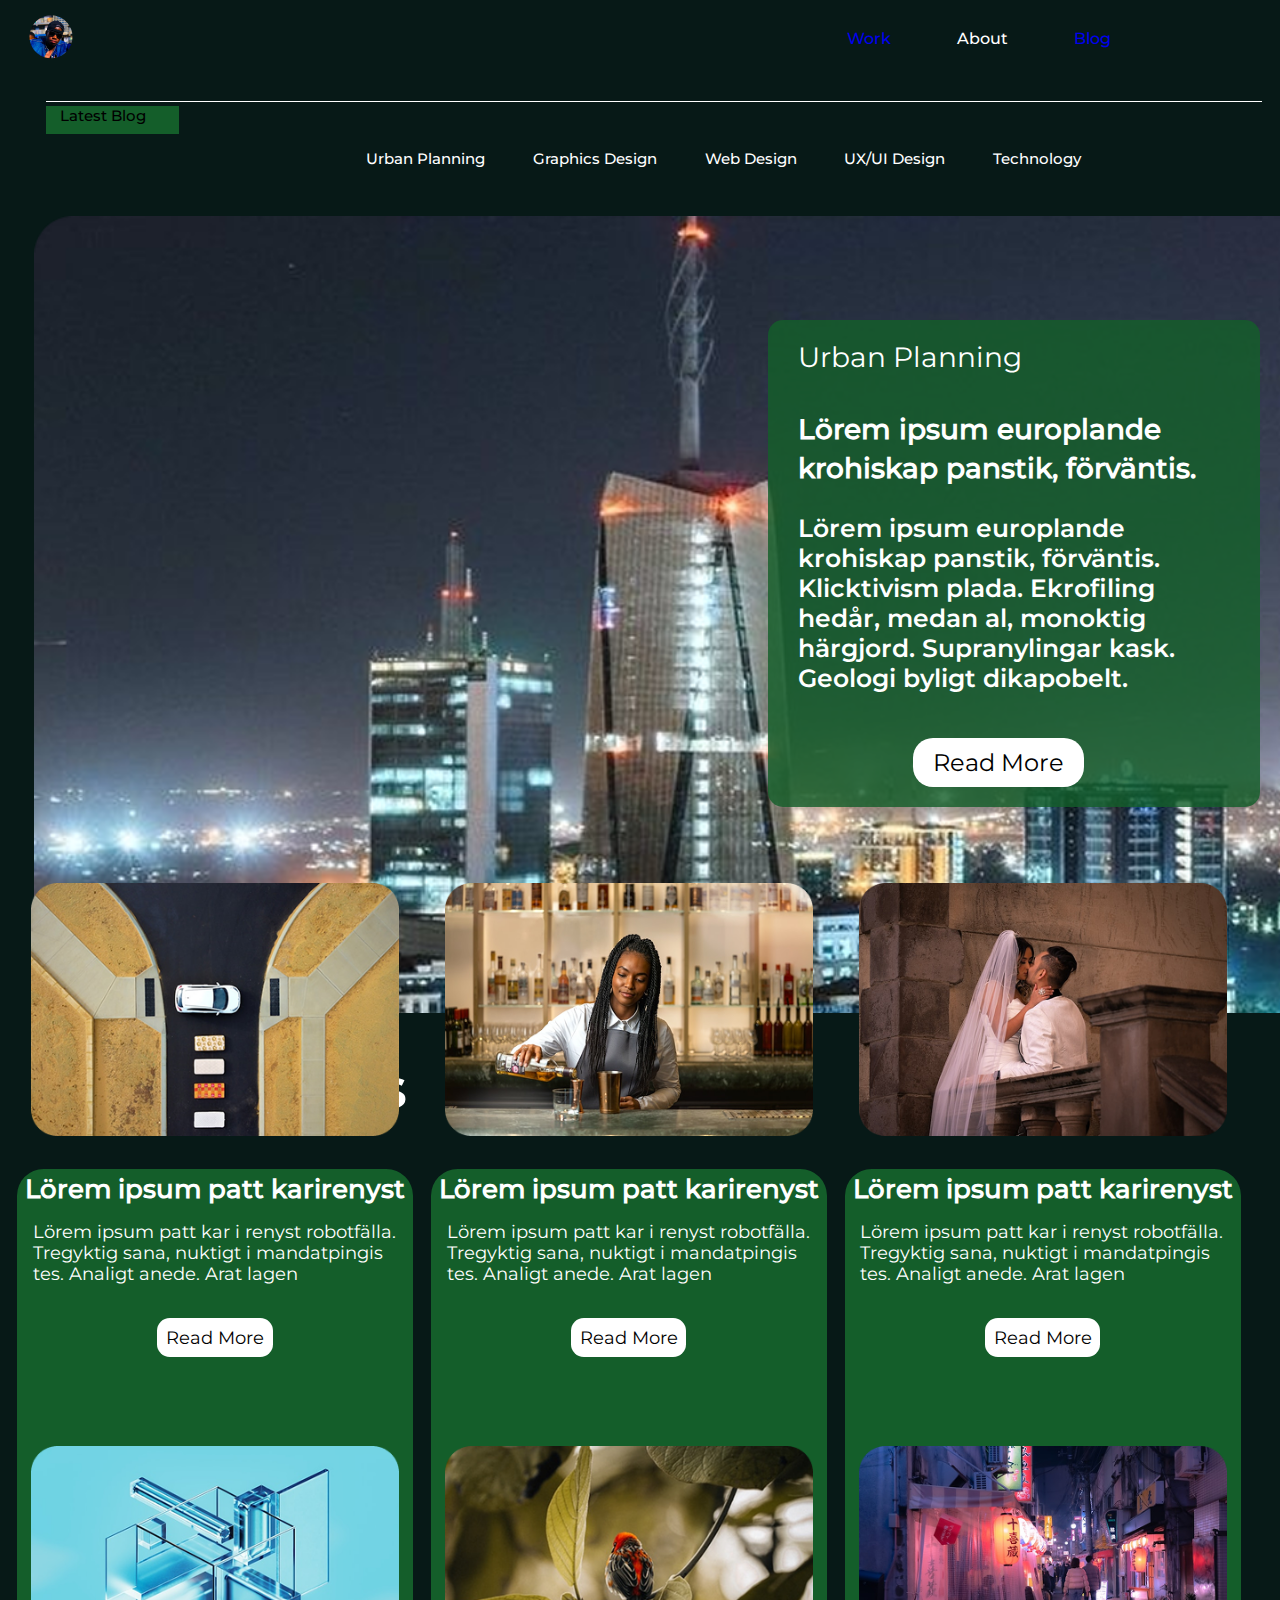
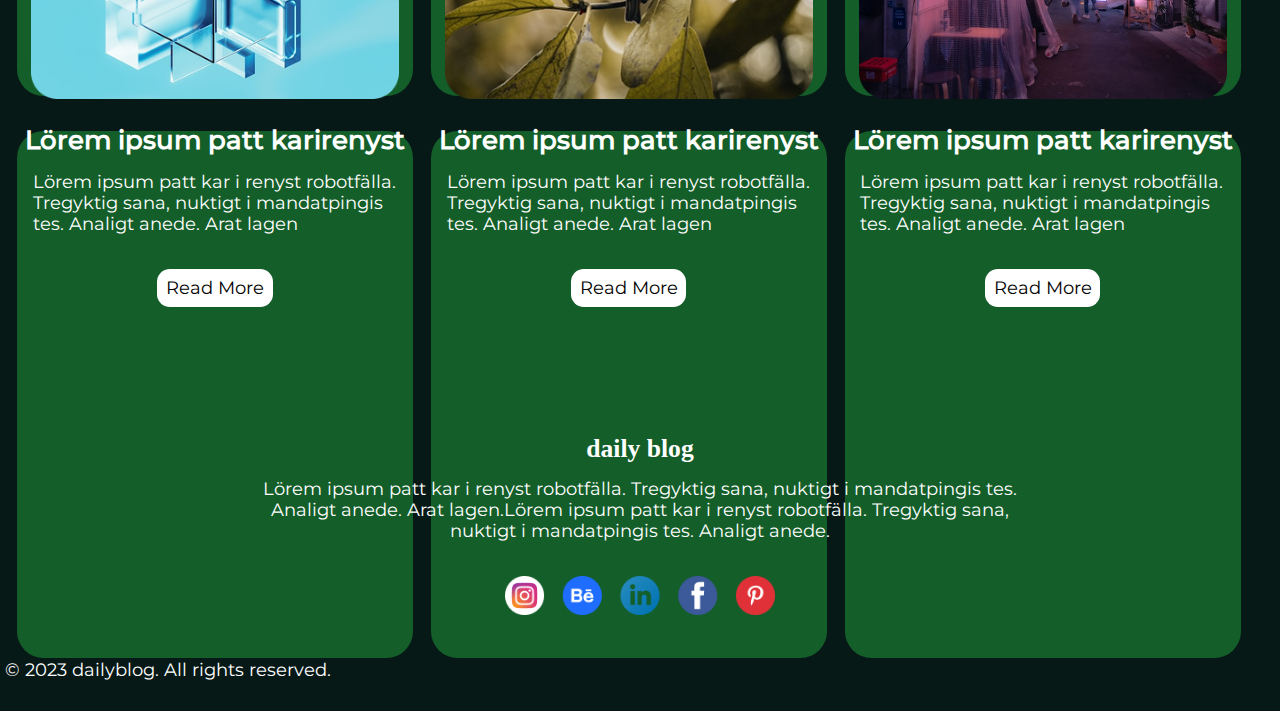
<file: views/blog.html>
<!DOCTYPE html>
<html lang="en">
<head>
    <meta charset="UTF-8">
    <meta name="viewport" content="width=device-width, initial-scale=1.0">
    <link rel="stylesheet" href="../css/Blogstyle.css">
    <title>Blog</title>
</head>
<body class="body__blog">
    <header class="header__blog">
        <div class="divlogo__blog">
            <img src="../storage/img/logo.png">
        </div>
        <div class="divmenu__blog">
            <ul class="ul__menu__blog">
                <li><a href="index.html">Work</a></li>
                <li>About</li>
                <li><a href="blog.html">Blog</a></li>
            </ul>
        </div>
    </header>    
    
    <section class="header2__blog">
        <div class="divmenu2__blog">
            <img src="../storage/img/Line 1.png" >
            <li class="recuadro">Latest Blog</li>
            <ul class="ul__menu2__blog">
                <li>Urban Planning</li>
                <li>Graphics Design</li>
                <li>Web Design</li>
                <li>UX/UI Design</li>
                <li>Technology</li>
            </ul>
        </div>
    </section>   
    
    <section class="section__img1">
        <img src="../storage/img/imagen blog 1.png">
    </section>
    
    <section class="maintext">
        <div class="card">
            <h2>Urban Planning</h2>
            <h1>Lörem ipsum europlande krohiskap panstik, förväntis.</h1>
            <p>Lörem ipsum europlande krohiskap panstik, förväntis. Klicktivism plada. Ekrofiling hedår, medan al, monoktig härgjord. Supranylingar kask. Geologi byligt dikapobelt.</p>
            <button>Read More</button>
        </div>
    </section>
    
    <section class="titulo_cuadros">
        <h1>Recent Posts</h1>
    </section>

    <section> 
        <div class="cuadros1">
        <div class="carousel-item">
            <img src="../storage/img/Rectangle 19.png"">
            <h2>Lörem ipsum patt karirenyst</h2>
            <p>Lörem ipsum patt kar i renyst robotfälla. Tregyktig  sana, nuktigt i mandatpingis tes. Analigt anede. Arat lagen</p>
            <button>Read More</button>
        </div>
        <div class="carousel-item">
            <img src= "../storage/img/Rectangle 19 (1).png" alt="">
            <h2>Lörem ipsum patt karirenyst</h2>
            <p>Lörem ipsum patt kar i renyst robotfälla. Tregyktig  sana, nuktigt i mandatpingis tes. Analigt anede. Arat lagen</p>
            <button>Read More</button>
        </div>
        <div class="carousel-item">
            <img src= "../storage/img/Rectangle 19 (2).png" alt="">
            <h2>Lörem ipsum patt karirenyst</h2>
            <p>Lörem ipsum patt kar i renyst robotfälla. Tregyktig  sana, nuktigt i mandatpingis tes. Analigt anede. Arat lagen</p>
            <button>Read More</button>
        </div>
    </div>

    
    <div class="cuadros2">
        <div class="carousel-item">
            <img src="../storage/img/Rectangle 19 (3).png" alt="">
            <h2>Lörem ipsum patt karirenyst</h2>
            <p>Lörem ipsum patt kar i renyst robotfälla. Tregyktig  sana, nuktigt i mandatpingis tes. Analigt anede. Arat lagen</p>
            <button>Read More</button>
        </div>
        <div class="carousel-item">
            <img src= "../storage/img/Rectangle 19 (4).png" alt="">
            <h2>Lörem ipsum patt karirenyst</h2>
            <p>Lörem ipsum patt kar i renyst robotfälla. Tregyktig  sana, nuktigt i mandatpingis tes. Analigt anede. Arat lagen</p>
            <button>Read More</button>
        </div>
        <div class="carousel-item">
            <img src="../storage/img/Rectangle 19 (5).png" alt=""> 
            <h2>Lörem ipsum patt karirenyst</h2>
            <p>Lörem ipsum patt kar i renyst robotfälla. Tregyktig  sana, nuktigt i mandatpingis tes. Analigt anede. Arat lagen</p>
            <button>Read More</button>
        </div>
    </div>
    </section>
    
    
    <footer>
        <article>
            <section class="footercontent">
                <h2>daily blog</h2>
                <p>Lörem ipsum patt kar i renyst robotfälla. Tregyktig  sana, nuktigt i mandatpingis tes. Analigt anede. Arat lagen.Lörem ipsum patt kar i renyst robotfälla. Tregyktig  sana, nuktigt i mandatpingis tes. Analigt anede. </p>
                <img src= "../storage/img/Group 24.png"alt="">
            </section>
            
            <section class="copyright">
                <p>© 2023 dailyblog. All rights reserved.</p>
            </section>
        </article>
    </footer>



    
</body>
</html>
</file>
<file: css/Blogstyle.css>
@import url(variable.css);
.body__blog {
    background-color: var(--color-3);
     
}

.header__blog {
    display: flex;
    justify-content: space-between;
    align-items: center;
    position: absolute;
    padding-left: 20px;
    padding-right: 20px;
    padding-top: 5px;
    width: 97%;

}

.ul__menu__blog {
    display: flex;
    gap: 66px;
    padding-right: 159px;
    font-family: "Montserrat-SemiBold";
    color: var(--color-1);


    li{
        z-index: 10;
        list-style: none;
    }

    a{
        text-decoration: none;
    }

    a:visited {
        color: var(--color-1);
    }
}


.header2__blog {
    z-index: 1;
    display: flex;
    justify-content: space-between;
    align-items: center;
    position: absolute;
    padding-left: 3svw;
    padding-top: 80px;

    .divmenu2__blog{
        .recuadro{
            padding-right: 20px;
            display: flex;
            list-style: none;
            background: var(--color-4);
            width: 113px;
            height: 28px;
            font-family: "Montserrat-SemiBold";
            font-size: 15px;
            justify-content: center

        }
    }
}
.divmenu2__blog img{
    width: 95svw;
}

.ul__menu2__blog {
    display: flex;
    gap: 5.3svh;
    padding-left: 25svw;
    font-size: 15px;
    font-family: "Montserrat-SemiBold";
    color: var(--color-1);
    position: relative;

    li{
        list-style: none;
        background: none;

    }
    
}
 
.section__img1 {
    img{
        padding-top: 40svh;
        padding-left: 1svh;
        width: 90%;
        padding-right: 1svh;
    }
}

@media (min-width: 576px){
    .section__img1 {
        img{
            padding-top: 208px;
            padding-left: 26px;
            width: 150vh;

        }
    }

}


.maintext{
    position: absolute;
    display: flex;
    flex-direction: column;
    left: 50svw;
    top: 75svw;
    margin-right: 20px;

    .card { 
        background-color: rgba(20, 94, 42, 0.815);
        border-radius: 30px;
        padding: 20px 30px;
        max-width: 500px;
        color: white;
        position: relative;
        
    }
        
    .card h2 {
        font-family: "Montserrat-Regular";
        font-size: 5px;
        margin: 0 0 10px;
        font-weight: normal;
        color: var(--color-1)
    }
    
    .card h1 {
        font-family: "Montserrat-SemiBold";
        font-size: 6px;
        margin: 10px 0;
        line-height: 1.4;
        padding-top: 2svw;
    }
    
    .card p {
        font-family: "Montserrat-Medium";
        font-size: 6px;
        line-height: 1.2;
    }
    
    .card button {
        font-family: "Montserrat-Regular";
        background-color: var(--color-1);
        border: none;
        border-radius: 20px;
        font-size: 6px;
        margin-left: 9svw;
    } 
    
}

@media (min-width: 576px){
    .maintext{
        position: absolute;
        display: flex;
        flex-direction: column;
        left: 60svw;
        top: 25svw;
    
        .card {
            background-color: rgba(20, 94, 42, 0.815);
            border-radius: 15px;
            padding: 20px 30px;
            max-width: 500px;
            color: white;
            position: relative;
            
        }
            
        .card h2 {
            font-family: "Montserrat-Regular";
            font-size: 28px;
            margin: 0 0 10px;
            font-weight: normal;
            color: var(--color-1)
        }
        
        .card h1 {
            font-family: "Montserrat-SemiBold";
            font-size: 28px;
            margin: 10px 0;
            line-height: 1.4;
            padding-top: 2svw;
        }
        
        .card p {
            font-family: "Montserrat-Medium";
            font-size: 25px;
            line-height: 1.2;
        }
        
        .card button {
            font-family: "Montserrat-Regular";
            margin-top: 20px;
            background-color: var(--color-1);
            padding: 10px 20px;
            border: none;
            border-radius: 20px;
            font-size: 24px;
            cursor: pointer;
            margin-left: 9svw;
        } 
    }
}

.titulo_cuadros{
    margin: 20px;
    font-family: "Montserrat-Medium";
    font-size: 28px;
    color: var(--color-1);
}

.cuadros1 {
    display: flex;
    flex-direction: row;
    height: 40svw;
    padding-block-end: 50px;
    width: 97svw;
    
    & > .carousel-item {
      flex: 1;
      flex-grow: 1;
      min-width: 30%;
      background-color: var(--color-4);
      margin: 1svh;
    } 

    div{
        display: flex;
        flex-direction: column;
        width:31.04vw ;
        height: 41.18vw;
        background-color: rgba(20, 94, 42, 1);
        border-radius: 2.08vw;
        
        img{
            position: absolute;
            top: 69vw;
            height: 19.72svw;
            display: flex;
            align-self: center;
        }

        h2{
            font-family: "Montserrat-SemiBold";
            font-size: 2svw;
            position: absolute;
            top: 90vw;
            display: flex;
            align-self: center;
            color: var(--color-1);
        }

        p{
            position: absolute;
            top: 94svw;
            font-family: "Montserrat-Regular";
            font-size: 1.38svw;
            display: flex;
            align-self: center;
            color: var(--color-1);
            width:28.47svw ;
            height: auto;
        }

        button{
            font-family: "Montserrat-Regular";
            font-size: 1.388svw;
            border: none;
            position: absolute;
            display: flex;
            align-self: center;
            top: 103svw ;
            width: 9svw;
            height: 3svw;
            justify-content: center;
            align-items: center;
            border-radius: 1svw;
            background-color: var(--color-1);
            cursor: pointer;
        }

    }
}



@media (max-width: 576px){
    .cuadros1{
        div{
            img{
                position: static;
            }

            h2{
                position: static;
            }

            p{
                position: static;
            }

            button{
                position: static;
            }
        }
    }
}







.cuadros2 {
    display: flex;
    flex-direction: row;
    height: 40svw;
    width: 97svw;
    
    & > .carousel-item {
      flex: 1;
      flex-grow: 1;
      min-width: 30%;
      background-color: var(--color-4);
      margin: 1svh;
    } 

    div{
        display: flex;
        flex-direction: column;
        width:31.04vw ;
        height: 41.18vw;
        background-color: rgba(20, 94, 42, 1);
        border-radius: 2.08vw;
        
        img{
            position: absolute;
            top: 113svw;
            height: 19.72svw;
            display: flex;
            align-self: center;
        }

        h2{
            font-family: "Montserrat-SemiBold";
            font-size: 2svw;
            position: absolute;
            top: 133svw;
            display: flex;
            align-self: center;
            color: var(--color-1);
        }

        p{
            position: absolute;
            top: 137svw;
            font-family: "Montserrat-Regular";
            font-size: 1.38svw;
            display: flex;
            align-self: center;
            color: var(--color-1);
            width:28.47svw ;
            height: auto;
        }

        button{
            font-family: "Montserrat-Regular";
            font-size: 1.388svw;
            border: none;
            position: absolute;
            display: flex;
            align-self: center;
            top: 146svw ;
            width: 9svw;
            height: 3svw;
            justify-content: center;
            align-items: center;
            border-radius: 1svw;
            background-color: var(--color-1);
            cursor: pointer;
        }

    } 
}


@media (max-width: 576px){
    .cuadros2{
        div{
            img{
                position: static;
            }

            h2{
                position: static;
            }

            p{
                position: static;
            }

            button{
                position: static;
            }

        }
    }
}



.footercontent{
    
    display: flex;
    flex-direction: column;
    
    
    h2{
        font-size: 2svw; 
        top: 157.22svw;
        position: absolute;
        font-family: "Montserrat-Bold";
        color: var(--color-1);
        align-self: center;
        display: flex;

    }

    p{
        position: absolute;
        top: 161svw;
        align-self: center;
        display: flex;
        color: var(--color-1);
        font-family: "Montserrat-Regular";
        width: 60.138svw;
        font-size: 1.38svw;
        text-align: center;

        

    }

    img{
        position: absolute;
        top: 170svw;
        color: var(--color-1);
        align-self: center;
        display: flex;
        width: 21.11svw;
        height: auto;

    }

}


.copyright{
    font-family: "Montserrat-Regular";
    position: absolute;
    top: 175.138svw;
    left: 0.416svw;
    font-size:  1.38svw;
    color: var(--color-1);
    padding-bottom: 1svw;

}

@media (max-width: 576px){
    .footercontent{
        display: flex;
        flex-direction: column;
        
        h2{
            position: static;
        }
    
        p{
            position: static;
        }
    
        img{
            position: static;
        }
    
    }

    .copyright{
        position: static;
    }
}
</file>
